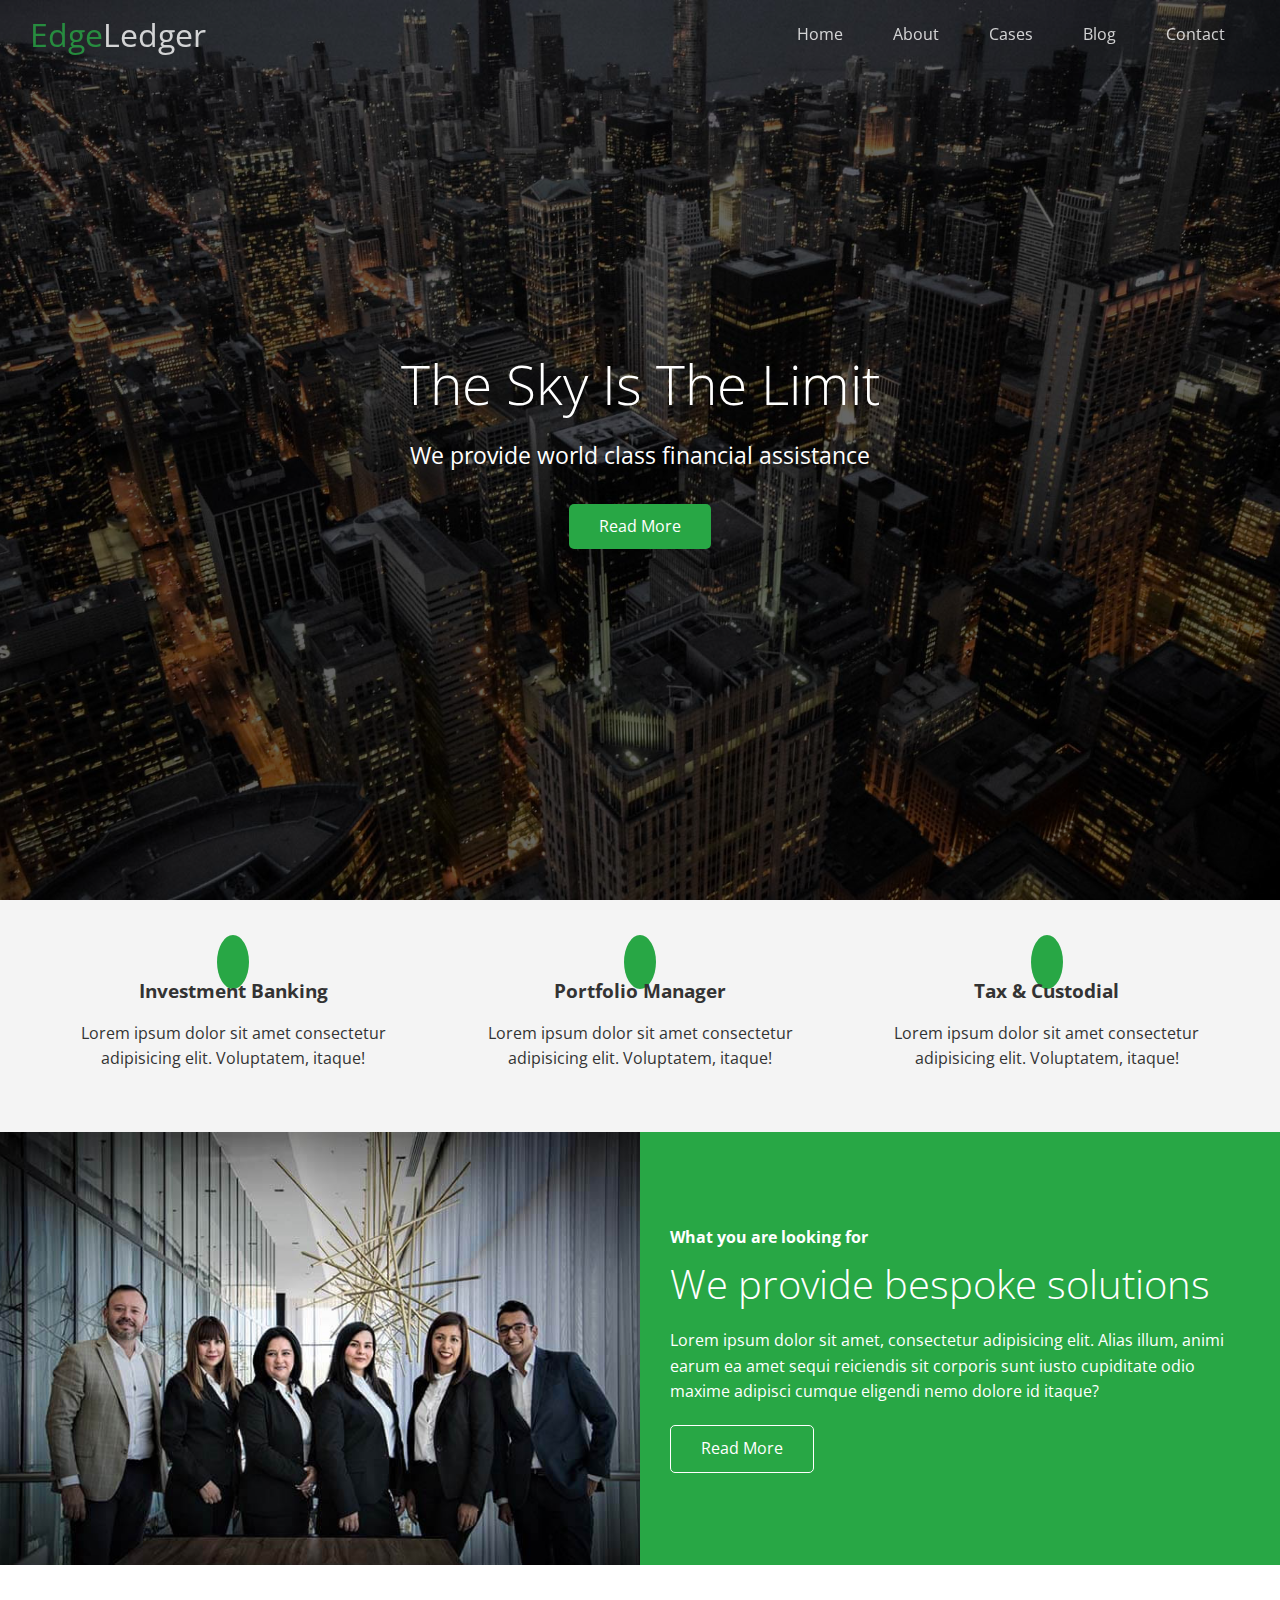
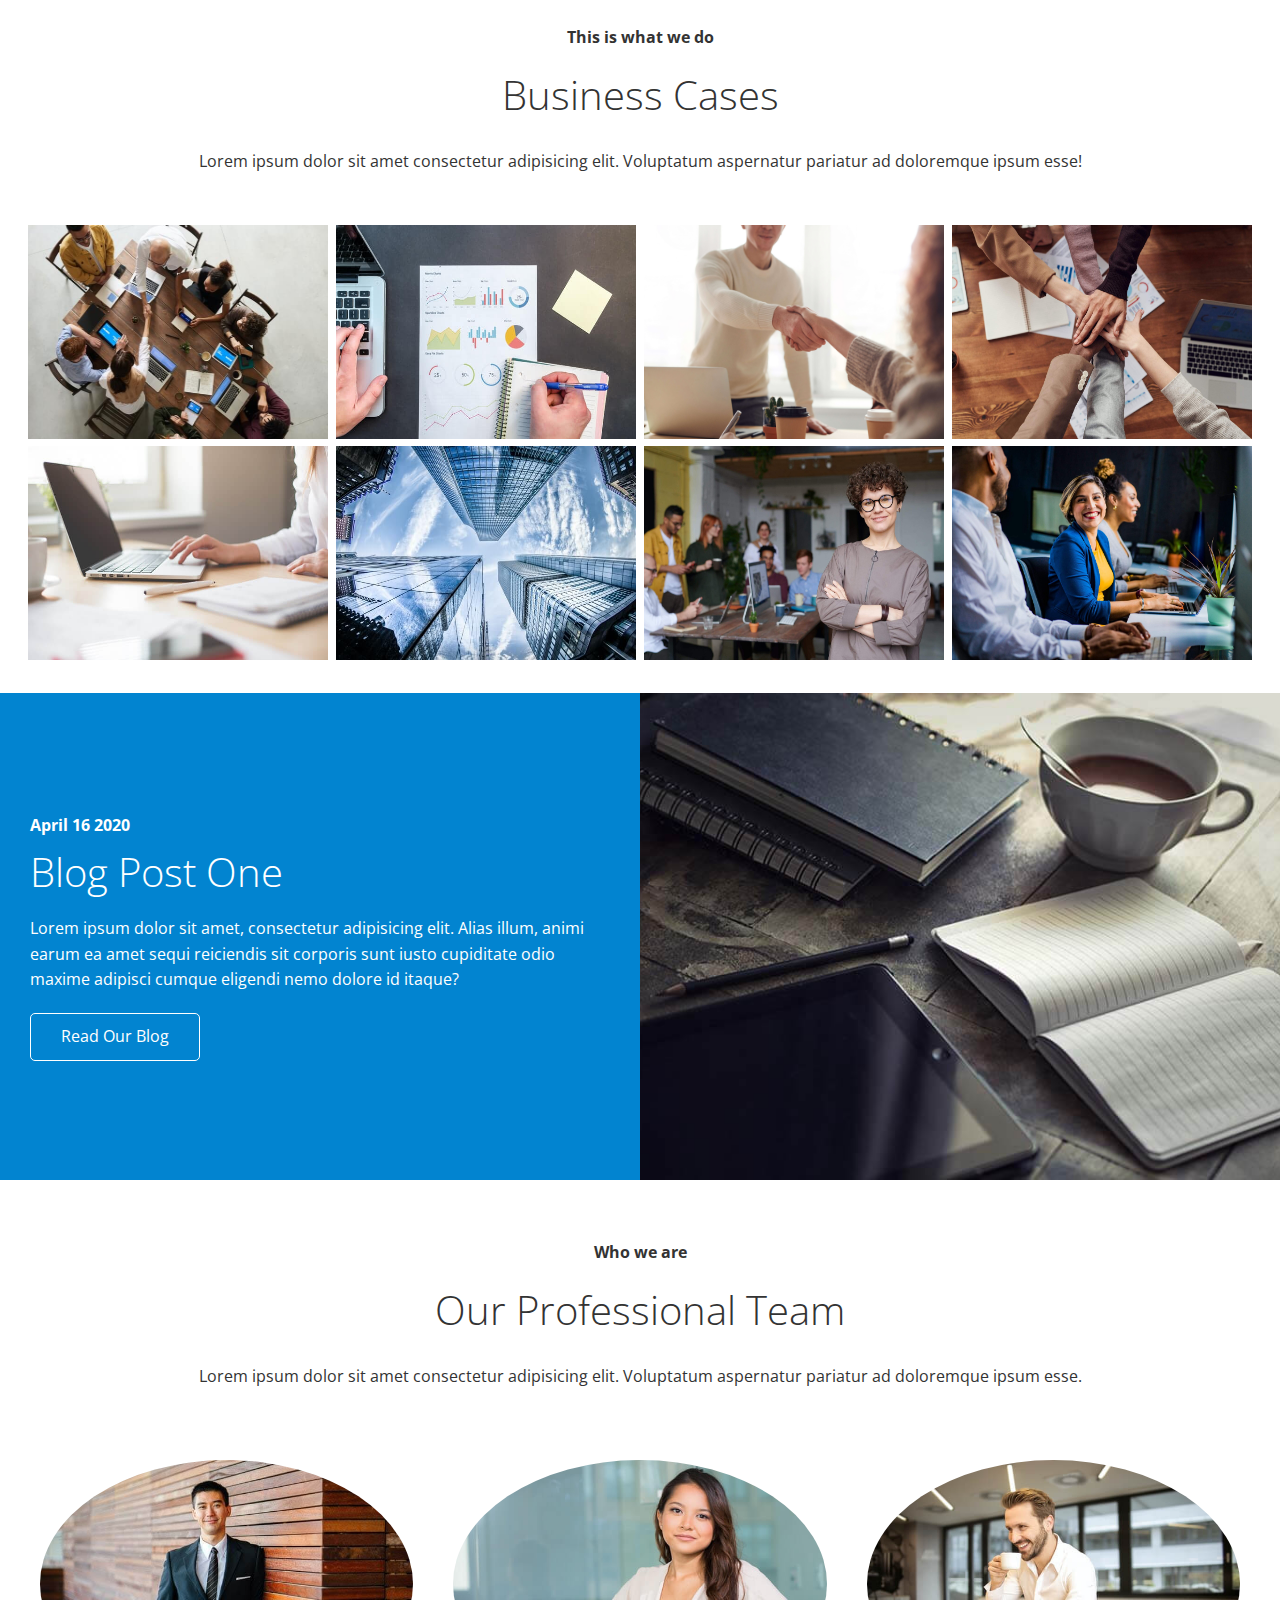
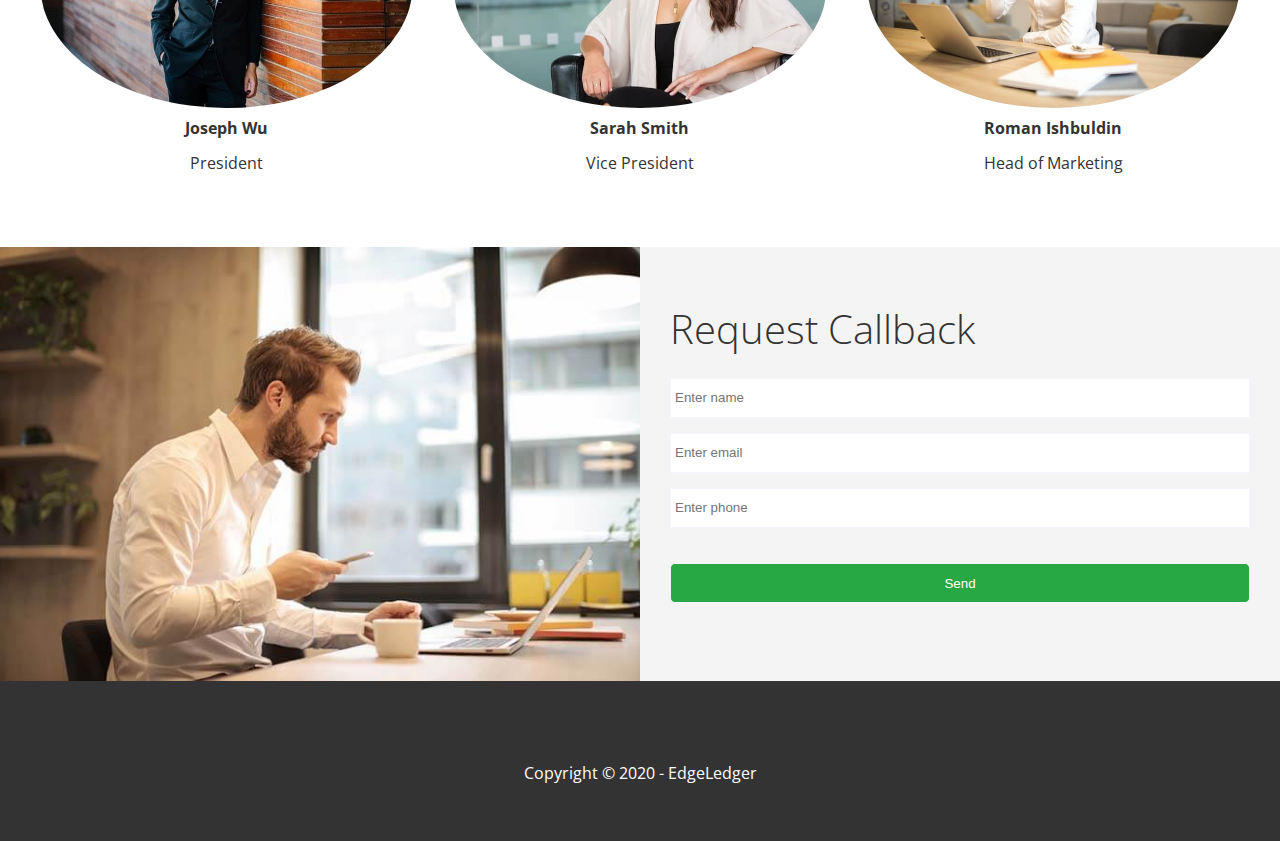
<file: index.html>
<!DOCTYPE html>
<html lang="en">
  <head>
    <meta charset="UTF-8" />
    <meta name="viewport" content="width=device-width, initial-scale=1.0" />
    <link rel="shortcut icon" type="image/x-icon" href="favicon.ico" />
    <script src="js/navbar.js" async></script>
    <link
      rel="stylesheet"
      href="https://cdnjs.cloudflare.com/ajax/libs/font-awesome/5.13.0/css/all.min.css"
      integrity="sha256-h20CPZ0QyXlBuAw7A+KluUYx/3pK+c7lYEpqLTlxjYQ="
      crossorigin="anonymous"
    />
    <link rel="stylesheet" href="./css/lightbox.min.css" />
    <link rel="stylesheet" href="./css/utilities.css" />
    <link rel="stylesheet" href="./css/style.css" />

    <title>Welcome to EdgeLedger</title>
  </head>
  <body id="home">
    <header class="hero">
      <div id="navbar" class="navbar top">
        <h1 class="logo">
          <span class="text-primary"><i class="fas fa-book-open"></i> Edge</span
          >Ledger
        </h1>
        <nav>
          <ul>
            <li><a href="#home">Home</a></li>
            <li><a href="#about">About</a></li>
            <li><a href="#cases">Cases</a></li>
            <li><a href="#blog">Blog</a></li>
            <li><a href="#contact">Contact</a></li>
          </ul>
        </nav>
      </div>

      <div class="content">
        <h1>The Sky Is The Limit</h1>
        <p>We provide world class financial assistance</p>
        <a href="#about" class="btn"
          ><i class="fas fa-chevron-right"></i>Read More</a
        >
      </div>
    </header>
    <main>
      <!-- About: Icons -->
      <section id="about" class="icons bg-light">
        <div class="flex-items">
          <div>
            <i class="fas fa-university fa-x2"></i>
            <div>
              <h3>Investment Banking</h3>
              <p>
                Lorem ipsum dolor sit amet consectetur adipisicing elit.
                Voluptatem, itaque!
              </p>
            </div>
          </div>
          <div>
            <i class="fas fa-book-reader fa-x2"></i>
            <div>
              <h3>Portfolio Manager</h3>
              <p>
                Lorem ipsum dolor sit amet consectetur adipisicing elit.
                Voluptatem, itaque!
              </p>
            </div>
          </div>
          <div>
            <i class="fas fa-pencil-alt fa-x2"></i>
            <div>
              <h3>Tax & Custodial</h3>
              <p>
                Lorem ipsum dolor sit amet consectetur adipisicing elit.
                Voluptatem, itaque!
              </p>
            </div>
          </div>
        </div>
      </section>

      <!-- About: Solutions -->
      <section class="solutions flex-columns">
        <div class="row">
          <div class="column">
            <div class="column-1">
              <img src="images/home/people.jpg" alt="our team" />
            </div>
          </div>
          <div class="column">
            <div class="column-2 bg-primary">
              <h4>What you are looking for</h4>
              <h2>We provide bespoke solutions</h2>
              <p>
                Lorem ipsum dolor sit amet, consectetur adipisicing elit. Alias
                illum, animi earum ea amet sequi reiciendis sit corporis sunt
                iusto cupiditate odio maxime adipisci cumque eligendi nemo
                dolore id itaque?
              </p>
              <a href="#" class="btn btn-outline">
                <i class="fas fa-chevron"></i>
                Read More
              </a>
            </div>
          </div>
        </div>
      </section>

      <!-- Cases -->
      <section id="cases" class="cases flex-grid section-padding">
        <header class="section-header">
          <h4>This is what we do</h4>
          <h2>Business Cases</h2>
          <p>
            Lorem ipsum dolor sit amet consectetur adipisicing elit. Voluptatum
            aspernatur pariatur ad doloremque ipsum esse!
          </p>
        </header>
        <div class="row">
          <div class="column">
            <a
              href="images/cases/cases1.jpg"
              data-lightbox="cases"
              data-title="Lorem ipsum dolor sit amet consectetur adipisicing elit. Voluptatum
            aspernatur pariatur ad doloremque ipsum esse!"
            >
              <img src="images/cases/cases1.jpg" alt="case one" />
            </a>
            <a
              href="images/cases/cases2.jpg"
              data-lightbox="cases"
              data-title="Lorem ipsum dolor sit amet consectetur adipisicing elit."
            >
              <img src="images/cases/cases2.jpg" alt="case two" />
            </a>
          </div>
          <div class="column">
            <a
              href="images/cases/cases3.jpg"
              data-lightbox="cases"
              data-title="Lorem ipsum dolor sit amet consectetur adipisicing elit."
              ><img src="images/cases/cases3.jpg" alt="case three"
            /></a>

            <a
              href="images/cases/cases4.jpg"
              data-lightbox="cases"
              data-title="Lorem ipsum dolor sit amet consectetur adipisicing elit."
              ><img src="images/cases/cases4.jpg" alt="case four"
            /></a>
          </div>
          <div class="column">
            <a
              href="images/cases/cases5.jpg"
              data-lightbox="cases"
              data-title="Lorem ipsum dolor sit amet consectetur adipisicing elit."
            >
              <img src="images/cases/cases5.jpg" alt="case five" />
            </a>
            <a
              href="images/cases/cases6.jpg"
              data-lightbox="cases"
              data-title="Lorem ipsum dolor sit amet consectetur adipisicing elit."
            >
              <img src="images/cases/cases6.jpg" alt="case six"
            /></a>
          </div>
          <div class="column">
            <a
              href="images/cases/cases7.jpg"
              data-lightbox="cases"
              data-title="Lorem ipsum dolor sit amet consectetur adipisicing elit."
            >
              <img src="images/cases/cases7.jpg" alt="case seven"
            /></a>
            <a
              href="images/cases/cases8.jpg"
              data-lightbox="cases"
              data-title="Lorem ipsum dolor sit amet consectetur adipisicing elit."
            >
              <img src="images/cases/cases8.jpg" alt="case eight"
            /></a>
          </div>
        </div>
      </section>
      <!-- Blog -->
      <section id="blog" class="blog flex-columns flex-reverse">
        <div class="row">
          <div class="column">
            <div class="column-1">
              <img src="images/home/blog.jpg" alt="our team" />
            </div>
          </div>
          <div class="column">
            <div class="column-2 bg-secondary">
              <h4>April 16 2020</h4>
              <h2>Blog Post One</h2>
              <p>
                Lorem ipsum dolor sit amet, consectetur adipisicing elit. Alias
                illum, animi earum ea amet sequi reiciendis sit corporis sunt
                iusto cupiditate odio maxime adipisci cumque eligendi nemo
                dolore id itaque?
              </p>
              <a href="blog.html" class="btn btn-outline">
                <i class="fas fa-chevron"></i>
                Read Our Blog
              </a>
            </div>
          </div>
        </div>
      </section>
      <!-- Team -->
      <section id="team" class="team section-padding">
        <header class="section-header">
          <h4>Who we are</h4>
          <h2>Our Professional Team</h2>
          <p>
            Lorem ipsum dolor sit amet consectetur adipisicing elit. Voluptatum
            aspernatur pariatur ad doloremque ipsum esse.
          </p>
        </header>
        <div class="flex-items">
          <div>
            <img src="images/team/person1.jpg" alt="joseph" />
            <h4>Joseph Wu</h4>
            <p>President</p>
          </div>
          <div>
            <img src="images/team/person2.jpg" alt="sarah" />
            <h4>Sarah Smith</h4>
            <p>Vice President</p>
          </div>
          <div>
            <img src="images/team/person3.jpg" alt="roman" />
            <h4>Roman Ishbuldin</h4>
            <p>Head of Marketing</p>
          </div>
        </div>
      </section>
      <!-- Contacts -->
      <section id="contact" class="contact flex-columns">
        <div class="row">
          <div class="column">
            <div class="column-1">
              <img src="images/home/contact.jpg" alt="contact" />
            </div>
          </div>
          <div class="column">
            <div class="column-2 bg-light">
              <h2>Request Callback</h2>
              <form action="" class="callback-form">
                <div class="form-control">
                  <label for="name"></label>
                  <input
                    type="text"
                    name="name"
                    id="name"
                    placeholder="Enter name"
                  />
                </div>
                <div class="form-control">
                  <label for="email"></label>
                  <input
                    type="email"
                    name="email"
                    id="email"
                    placeholder="Enter email"
                  />
                </div>
                <div class="form-control">
                  <label for="phone"></label>
                  <input
                    type="text"
                    name="phone"
                    id="phone"
                    placeholder="Enter phone"
                  />
                </div>
                <input type="submit" value="Send" id="submit" class="btn" />
              </form>
            </div>
          </div>
        </div>
      </section>
    </main>

    <footer class="footer bg-dark">
      <div class="social">
        <a href="#"><i class="fab fa-facebook fa-2x"></i></a>
        <a href="#"><i class="fab fa-twitter fa-2x"></i></a>
        <a href="#"><i class="fab fa-youtube fa-2x"></i></a>
        <a href="#"><i class="fab fa-linkedin fa-2x"></i></a>
      </div>
      <p>Copyright &copy; 2020 - EdgeLedger</p>
    </footer>

    <script
      src="http://code.jquery.com/jquery-3.5.1.min.js"
      integrity="sha256-9/aliU8dGd2tb6OSsuzixeV4y/faTqgFtohetphbbj0="
      crossorigin="anonymous"
    ></script>
    <script src="js/lightbox.min.js"></script>
    <script>
      // Smooth Scrolling
      $("#navbar a, .btn").on("click", function (e) {
        if (this.hash !== "") {
          e.preventDefault();

          const hash = this.hash;

          $("html, body").animate(
            {
              scrollTop: $(hash).offset().top - 100,
            },
            800
          );
        }
      });
    </script>
  </body>
</html>
</file>
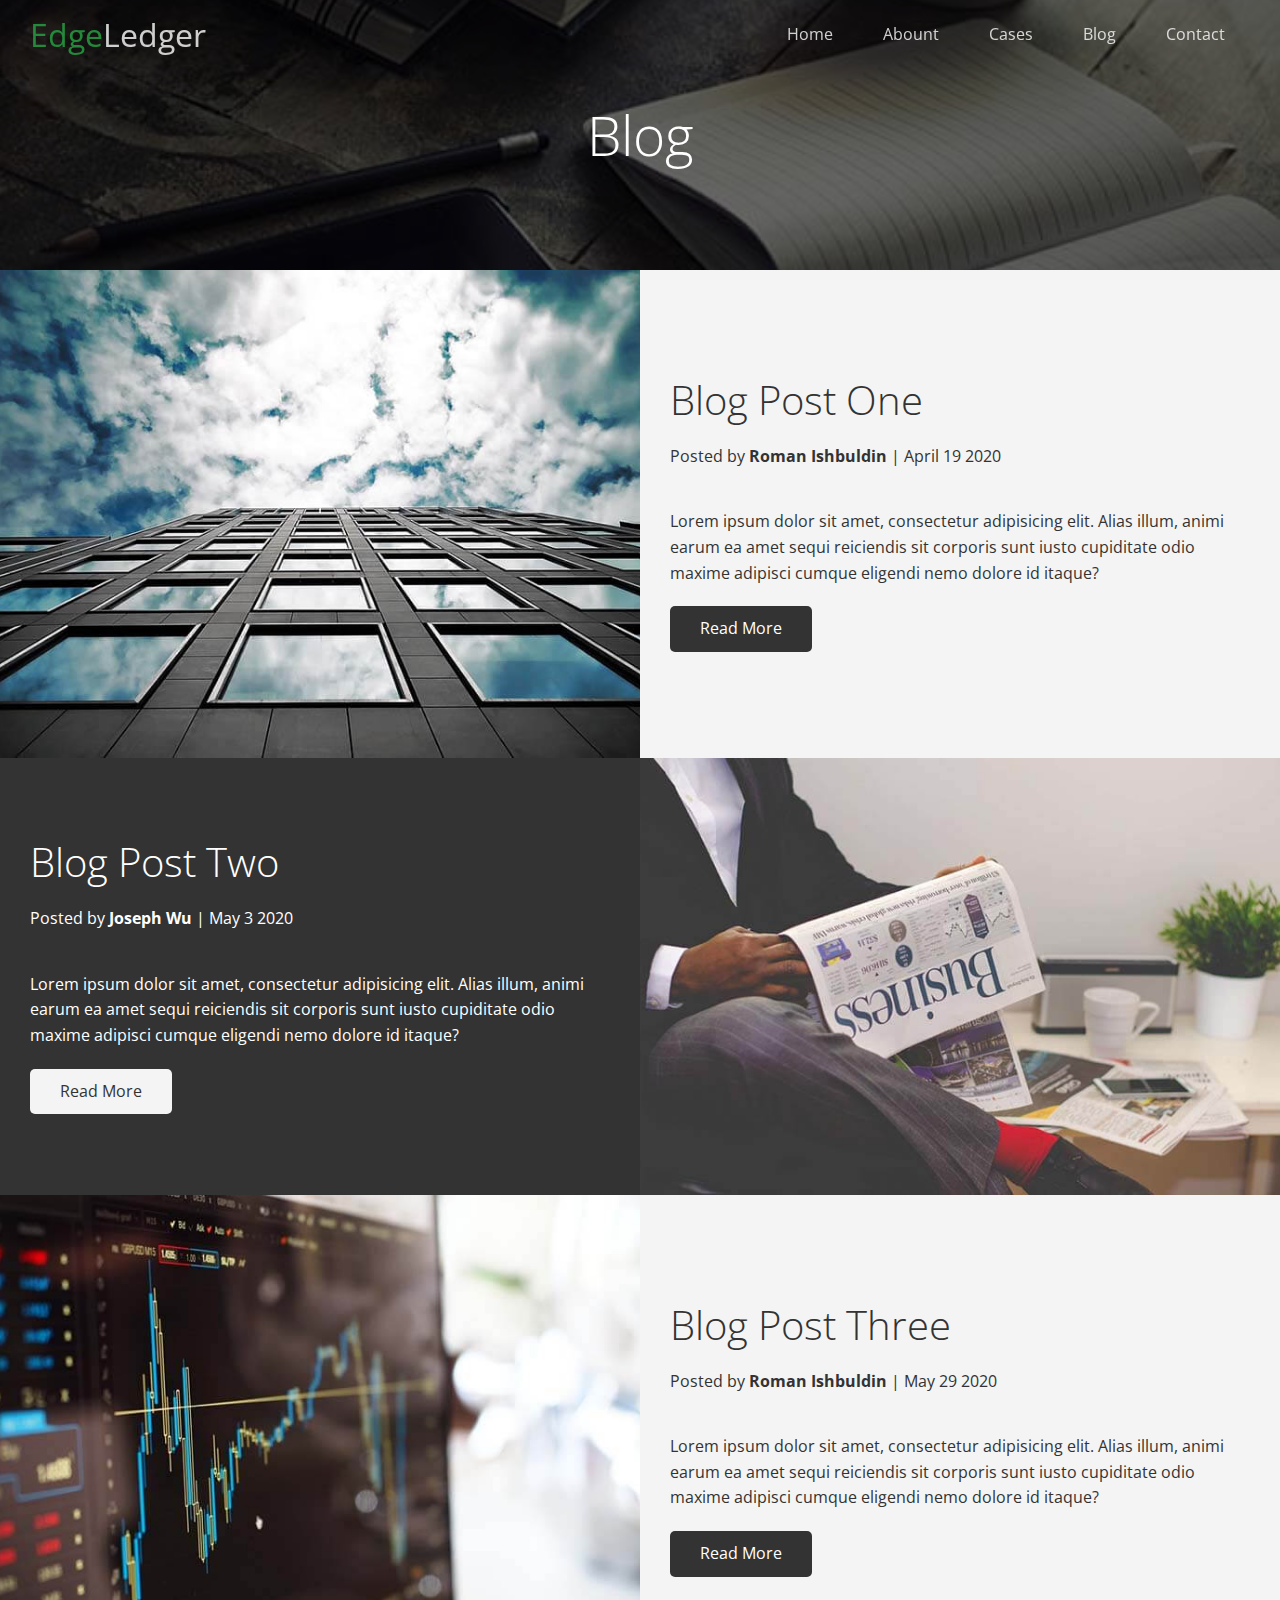
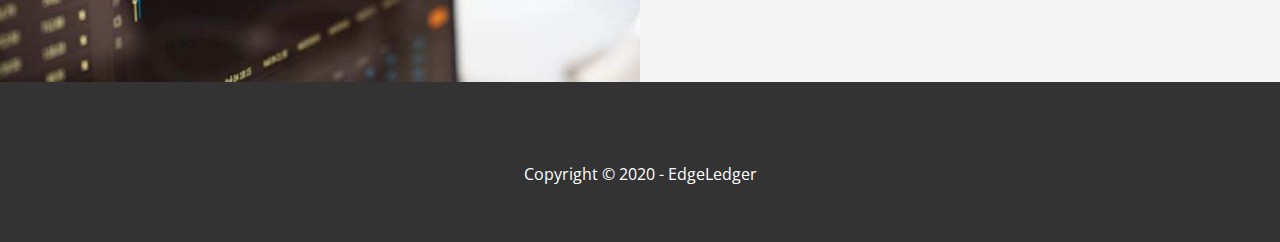
<file: blog.html>
<!DOCTYPE html>
<html lang="en">
  <head>
    <meta charset="UTF-8" />
    <meta name="viewport" content="width=device-width, initial-scale=1.0" />
    <link
      rel="stylesheet"
      href="https://cdnjs.cloudflare.com/ajax/libs/font-awesome/5.13.0/css/all.min.css"
      integrity="sha256-h20CPZ0QyXlBuAw7A+KluUYx/3pK+c7lYEpqLTlxjYQ="
      crossorigin="anonymous"
    />
    <link rel="stylesheet" href="./css/utilities.css" />
    <link rel="stylesheet" href="./css/style.css" />
    <script src="js/navbar.js" async></script>
    <title>Read Our Blog</title>
  </head>
  <body id="home">
    <header class="hero blog">
      <div id="navbar" class="navbar top">
        <h1 class="logo">
          <span class="text-primary"><i class="fas fa-book-open"></i> Edge</span
          >Ledger
        </h1>
        <nav>
          <ul>
            <li><a href="index.html">Home</a></li>
            <li><a href="index.html#about">Abount</a></li>
            <li><a href="index.html#cases">Cases</a></li>
            <li><a href="index.html#blog">Blog</a></li>
            <li><a href="index.html#contact">Contact</a></li>
          </ul>
        </nav>
      </div>

      <div class="content">
        <h1>Blog</h1>
      </div>
    </header>
    <main>
      <article class="flex-columns">
        <div class="row">
          <div class="column">
            <div class="column-1">
              <img src="images/blog/blog1.jpg" alt="blog-1" />
            </div>
          </div>
          <div class="column">
            <div class="column-2 bg-light">
              <h2>Blog Post One</h2>
              <p class="meta">
                <i class="fas fa-user"></i> Posted by
                <strong>Roman Ishbuldin</strong> | April 19 2020
              </p>
              <p>
                Lorem ipsum dolor sit amet, consectetur adipisicing elit. Alias
                illum, animi earum ea amet sequi reiciendis sit corporis sunt
                iusto cupiditate odio maxime adipisci cumque eligendi nemo
                dolore id itaque?
              </p>
              <a href="post.html" class="btn btn-dark">
                <i class="fas fa-chevron"></i>
                Read More
              </a>
            </div>
          </div>
        </div>
      </article>

      <article class="flex-columns flex-reverse">
        <div class="row">
          <div class="column">
            <div class="column-1">
              <img src="images/blog/blog2.jpg" alt="blog-2" />
            </div>
          </div>
          <div class="column">
            <div class="column-2 bg-dark">
              <h2>Blog Post Two</h2>
              <p class="meta">
                <i class="fas fa-user"></i> Posted by
                <strong>Joseph Wu</strong> | May 3 2020
              </p>
              <p>
                Lorem ipsum dolor sit amet, consectetur adipisicing elit. Alias
                illum, animi earum ea amet sequi reiciendis sit corporis sunt
                iusto cupiditate odio maxime adipisci cumque eligendi nemo
                dolore id itaque?
              </p>
              <a href="post.html" class="btn btn-light">
                <i class="fas fa-chevron"></i>
                Read More
              </a>
            </div>
          </div>
        </div>
      </article>

      <article class="flex-columns">
        <div class="row">
          <div class="column">
            <div class="column-1">
              <img src="images/blog/blog3.jpg" alt="blog-3" />
            </div>
          </div>
          <div class="column">
            <div class="column-2 bg-light">
              <h2>Blog Post Three</h2>
              <p class="meta">
                <i class="fas fa-user"></i> Posted by
                <strong>Roman Ishbuldin</strong> | May 29 2020
              </p>
              <p>
                Lorem ipsum dolor sit amet, consectetur adipisicing elit. Alias
                illum, animi earum ea amet sequi reiciendis sit corporis sunt
                iusto cupiditate odio maxime adipisci cumque eligendi nemo
                dolore id itaque?
              </p>
              <a href="post.html" class="btn btn-dark">
                <i class="fas fa-chevron"></i>
                Read More
              </a>
            </div>
          </div>
        </div>
      </article>
    </main>

    <footer class="footer bg-dark">
      <div class="social">
        <a href="#"><i class="fab fa-facebook fa-2x"></i></a>
        <a href="#"><i class="fab fa-twitter fa-2x"></i></a>
        <a href="#"><i class="fab fa-youtube fa-2x"></i></a>
        <a href="#"><i class="fab fa-linkedin fa-2x"></i></a>
      </div>
      <p>Copyright &copy; 2020 - EdgeLedger</p>
    </footer>
  </body>
</html>
</file>
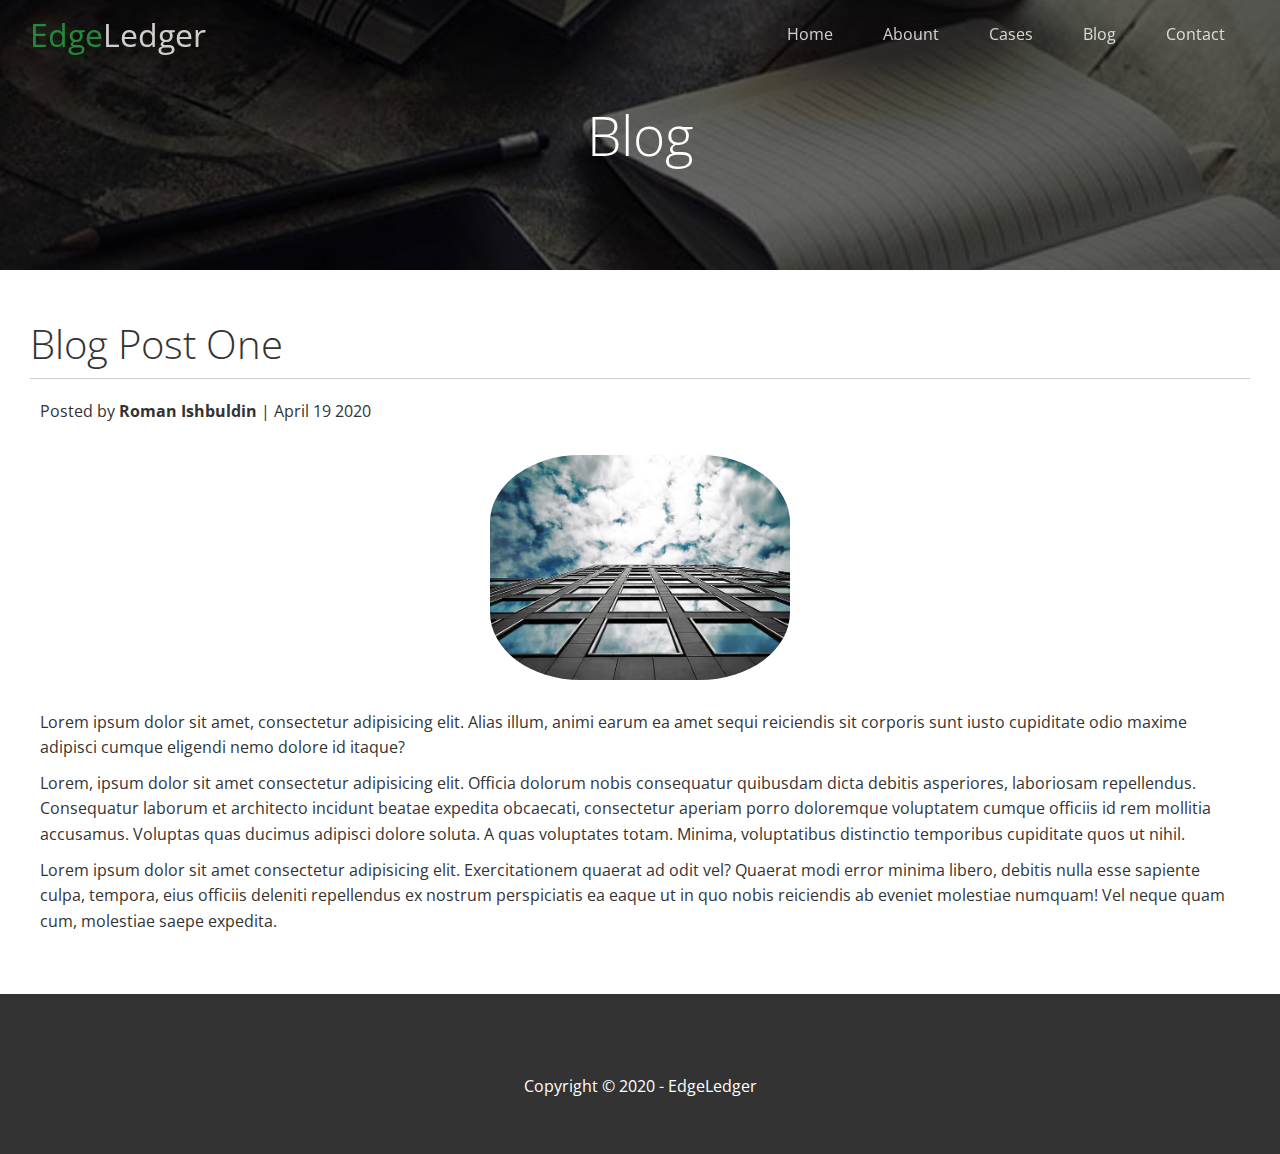
<file: post.html>
<!DOCTYPE html>
<html lang="en">
  <head>
    <meta charset="UTF-8" />
    <meta name="viewport" content="width=device-width, initial-scale=1.0" />
    <link
      rel="stylesheet"
      href="https://cdnjs.cloudflare.com/ajax/libs/font-awesome/5.13.0/css/all.min.css"
      integrity="sha256-h20CPZ0QyXlBuAw7A+KluUYx/3pK+c7lYEpqLTlxjYQ="
      crossorigin="anonymous"
    />
    <link rel="stylesheet" href="./css/utilities.css" />
    <link rel="stylesheet" href="./css/style.css" />
    <script src="./js/navbar.js" async></script>
    <title>Post one</title>
  </head>
  <body id="home">
    <header class="hero blog">
      <div id="navbar" class="navbar top">
        <h1 class="logo">
          <span class="text-primary"><i class="fas fa-book-open"></i> Edge</span
          >Ledger
        </h1>
        <nav>
          <ul>
            <li><a href="index.html">Home</a></li>
            <li><a href="index.html#about">Abount</a></li>
            <li><a href="index.html#cases">Cases</a></li>
            <li><a href="index.html#blog">Blog</a></li>
            <li><a href="index.html#contact">Contact</a></li>
          </ul>
        </nav>
      </div>

      <div class="content">
        <h1>Blog</h1>
      </div>
    </header>
    <main>
      <section class="post">
        <h2>Blog Post One</h2>
        <p class="meta">
          <i class="fas fa-user"></i> Posted by
          <strong>Roman Ishbuldin</strong> | April 19 2020
        </p>
        <img src="images/blog/blog1.jpg" alt="post1" />
        <p>
          Lorem ipsum dolor sit amet, consectetur adipisicing elit. Alias illum,
          animi earum ea amet sequi reiciendis sit corporis sunt iusto
          cupiditate odio maxime adipisci cumque eligendi nemo dolore id itaque?
        </p>
        <p>
          Lorem, ipsum dolor sit amet consectetur adipisicing elit. Officia
          dolorum nobis consequatur quibusdam dicta debitis asperiores,
          laboriosam repellendus. Consequatur laborum et architecto incidunt
          beatae expedita obcaecati, consectetur aperiam porro doloremque
          voluptatem cumque officiis id rem mollitia accusamus. Voluptas quas
          ducimus adipisci dolore soluta. A quas voluptates totam. Minima,
          voluptatibus distinctio temporibus cupiditate quos ut nihil.
        </p>

        <p>
          Lorem ipsum dolor sit amet consectetur adipisicing elit.
          Exercitationem quaerat ad odit vel? Quaerat modi error minima libero,
          debitis nulla esse sapiente culpa, tempora, eius officiis deleniti
          repellendus ex nostrum perspiciatis ea eaque ut in quo nobis
          reiciendis ab eveniet molestiae numquam! Vel neque quam cum, molestiae
          saepe expedita.
        </p>
      </section>
    </main>

    <footer class="footer bg-dark">
      <div class="social">
        <a href="#"><i class="fab fa-facebook fa-2x"></i></a>
        <a href="#"><i class="fab fa-twitter fa-2x"></i></a>
        <a href="#"><i class="fab fa-youtube fa-2x"></i></a>
        <a href="#"><i class="fab fa-linkedin fa-2x"></i></a>
      </div>
      <p>Copyright &copy; 2020 - EdgeLedger</p>
    </footer>
  </body>
</html>
</file>
<file: css/utilities.css>
/* Text Colors */
.text-primary {
  color: #28a745;
}

.text-secondary {
  color: #0284d0;
}

/* Button */
.btn {
  cursor: pointer;
  display: inline-block;
  padding: 10px 30px;
  color: #ffffff;
  background-color: #28a745;
  border: none;
  border-radius: 5px;
}

.btn:hover {
  opacity: 0.9;
}

.btn-primary,
.bg-primary {
  background: #28a745;
  color: #ffffff;
}

.btn-secondary,
.bg-secondary {
  background: #0284d0;
  color: #ffffff;
}

.btn-dark,
.bg-dark {
  background: #333333;
  color: #ffffff;
}

.btn-light,
.bg-light {
  background: #f4f4f4;
  color: #333333;
}

.btn-outline {
  background: transparent;
  border: 1px solid #fff;
}

/* Flex items */
.flex-items {
  display: flex;
  text-align: center;
  justify-content: center;
  text-align: center;
  height: 100%;
}

.flex-items > div {
  padding: 20px;
}

/* Flex columns */
.flex-columns.flex-reverse .row {
  flex-direction: row-reverse;
}

.flex-columns .row {
  display: flex;
  flex-direction: row;
  flex-wrap: wrap;
  width: 100%;
}

.flex-columns .column {
  display: flex;
  flex-direction: column;
  flex-basis: 100%;
  flex: 1;
}

.flex-columns .column .column-1,
.flex-columns .column .column-2 {
  height: 100%;
}

.flex-columns img {
  width: 100%;
  height: 100%;
  object-fit: cover;
}

.flex-columns .column-2 {
  display: flex;
  flex-direction: column;
  align-items: flex-start;
  justify-content: center;
  padding: 30px;
}

.flex-columns h2 {
  font-size: 40px;
  font-weight: 100;
}

.flex-columns h4 {
  margin-bottom: 10px;
}

.flex-columns p {
  margin: 20px 0;
}

/* Section header */
.section-header {
  padding: 40px;
  display: flex;
  flex-direction: column;
  align-items: center;
  justify-content: center;
  text-align: center;
}

.section-header h2 {
  font-size: 40px;
  margin: 20px 0;
}

.section-padding {
  padding: 20px 20px 40px;
}

/* Flex grid */
.flex-grid .row {
  display: flex;
  flex-wrap: wrap;
  padding: 0 4px;
}

.flex-grid .column {
  flex: 25%;
  max-width: 25%;
  padding: 0 4px;
}

.flex-grid .column img {
  height: 50%;
}
</file>
<file: css/style.css>
@import url("https://fonts.googleapis.com/css2?family=Open+Sans:wght@300&display=swap");

* {
  box-sizing: border-box;
  padding: 0;
  margin: 0;
}

body {
  font-family: "Open Sans", sans-serif;
  background: #ffffff;
  color: #333333;
  line-height: 1.6;
}

ul {
  list-style: none;
}

a {
  color: #333333;
  text-decoration: none;
}

h1,
h2 {
  font-weight: 300;
  line-height: 1.2;
}

p {
  margin: 10px;
}

img {
  width: 100%;
}

/* Navbar */
.navbar {
  display: flex;
  align-items: center;
  justify-content: space-between;
  background-color: #333;
  color: #fff;
  opacity: 0.8;
  width: 100%;
  height: 70px;
  position: fixed;
  top: 0px;
  padding: 0 30px;
  transition: 0.5s;
}

.navbar.top {
  background: transparent;
}

.navbar a {
  color: #fff;
  padding: 15px 20px;
  margin: 0 5px;
}

.navbar a:hover {
  border-bottom: #28a745 2px solid;
}

.navbar ul {
  display: flex;
}

.navbar .logo {
  font-weight: 400;
}

/* Header */
.hero {
  background: url("../images/home/showcase.jpg") no-repeat center center/cover;
  height: 100vh;
  position: relative;
  color: #fff;
}

.hero.blog {
  background: url(../images/home/blog.jpg) no-repeat center center/cover;
  height: 30vh;
}

.hero .content {
  display: flex;
  flex-direction: column;
  align-items: center;
  justify-content: center;
  text-align: center;
  height: 100%;
  padding: 0 20px;
}

.hero .content h1 {
  font-size: 55px;
}

.hero .content p {
  font-size: 23px;
  max-width: 600px;
  margin: 20px 0 30px;
}

.hero::before {
  content: "";
  position: absolute;
  top: 0;
  left: 0;
  width: 100%;
  height: 100%;
  background: rgba(0, 0, 0, 0.6);
}

.hero .navbar {
  z-index: 20;
}

.hero * {
  z-index: 10;
}

/* Icons */
.icons {
  padding: 30px;
}

.icons h3 {
  font-weight: bold;
  margin-bottom: 15px;
}

.icons i {
  background-color: #28a745;
  color: #fff;
  padding: 1rem;
  border-radius: 50%;
  margin-bottom: 15px;
}

.cases img:hover {
  opacity: 0.7;
}

.team img {
  border-radius: 50%;
}

/* Callback Form */
.callback-form {
  width: 100%;
  padding: 20px 0;
}

.callback-form label {
  display: block;
  margin-bottom: 5px;
}

.callback-form .form-control {
  margin-bottom: 15px;
}

.callback-form input {
  width: 100%;
  padding: 4px;
  height: 40px;
  border: #f5f5ff 1px solid;
}

.callback-form input:focus {
  outline-color: #28a745;
}

.callback-form .btn {
  padding: 12px 0;
  margin-top: 20px;
}

/* Post */
.post {
  padding: 50px 30px;
}

.post h2 {
  font-size: 40px;
  margin-bottom: 20px;
  padding-bottom: 10px;
  border-bottom: #cccccc solid 1px;
}

.post .meta {
  margin-bottom: 30px;
}

.post img {
  width: 300px;
  border-radius: 30%;
  display: block;
  margin: 0 auto 30px;
}

/* Footer */
.footer {
  display: flex;
  flex-direction: column;
  align-items: center;
  justify-content: center;
  text-align: center;
  height: 160px;
}

.footer a {
  color: #fff;
}

.footer a:hover {
  color: #28a745;
}

.footer .social > * {
  margin-right: 30px;
}

/* Mobile */
@media (max-width: 768px) {
  .navbar {
    flex-direction: column;
    height: 120px;
    padding: 20px;
  }

  .navbar a {
    padding: 10px 10px;
    margin: 0 3px;
  }

  .flex-items {
    flex-direction: column;
  }

  .flex-columns .column {
    flex: 100%;
    max-width: 100%;
  }

  .flex-grid .column img {
    height: unset;
  }

  .team img {
    width: 70%;
  }
}
</file>
